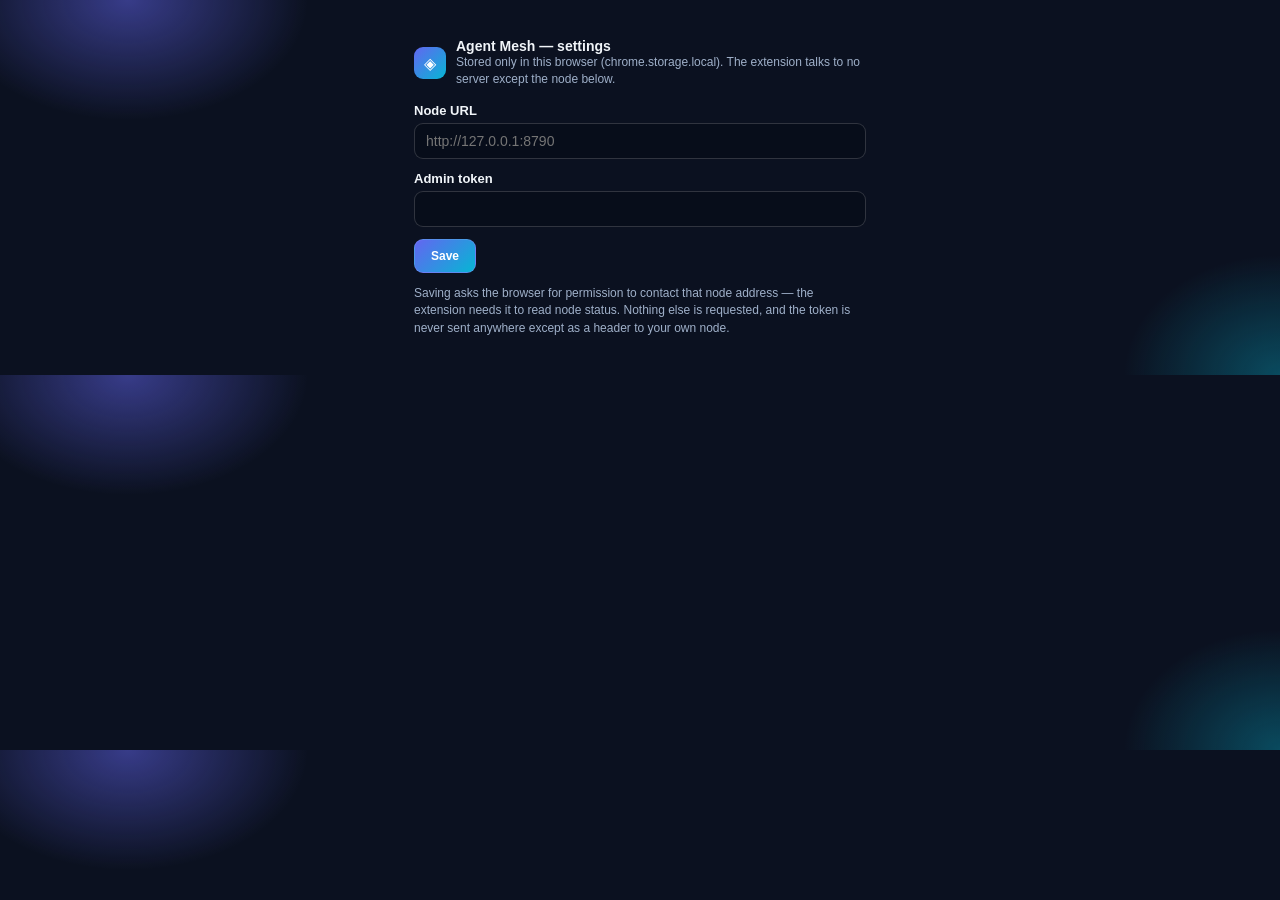
<file: extension/options.html>
<!DOCTYPE html>
<html lang="en">
<head>
  <meta charset="UTF-8">
  <title>Agent Mesh — settings</title>
  <link rel="stylesheet" href="popup.css">
  <style>
    body { width: auto; max-width: 480px; margin: 24px auto; }
    form { display: flex; flex-direction: column; gap: 12px; margin-top: 14px; }
    label { display: flex; flex-direction: column; gap: 5px; font-size: 13px; font-weight: 600; }
    input {
      background: rgba(7,11,22,.55); color: #f1f5f9;
      border: 1px solid rgba(255,255,255,.16); border-radius: 9px;
      padding: 9px 11px; font-size: 14px;
    }
    button { flex: 0 0 auto; padding: 9px 16px; }
  </style>
</head>
<body>
  <header>
    <span class="logo">◈</span>
    <div>
      <div class="title">Agent Mesh — settings</div>
      <div class="muted">Stored only in this browser (chrome.storage.local).
        The extension talks to no server except the node below.</div>
    </div>
  </header>
  <form id="opts-form">
    <label>Node URL
      <input id="node-url" placeholder="http://127.0.0.1:8790" required>
    </label>
    <label>Admin token
      <input id="admin-token" type="password" autocomplete="off" required>
    </label>
    <div>
      <button type="submit" class="primary">Save</button>
      <span id="saved" class="muted"></span>
    </div>
    <p class="muted">Saving asks the browser for permission to contact
      that node address — the extension needs it to read node status.
      Nothing else is requested, and the token is never sent anywhere
      except as a header to your own node.</p>
  </form>
  <script src="options.js"></script>
</body>
</html>
</file>
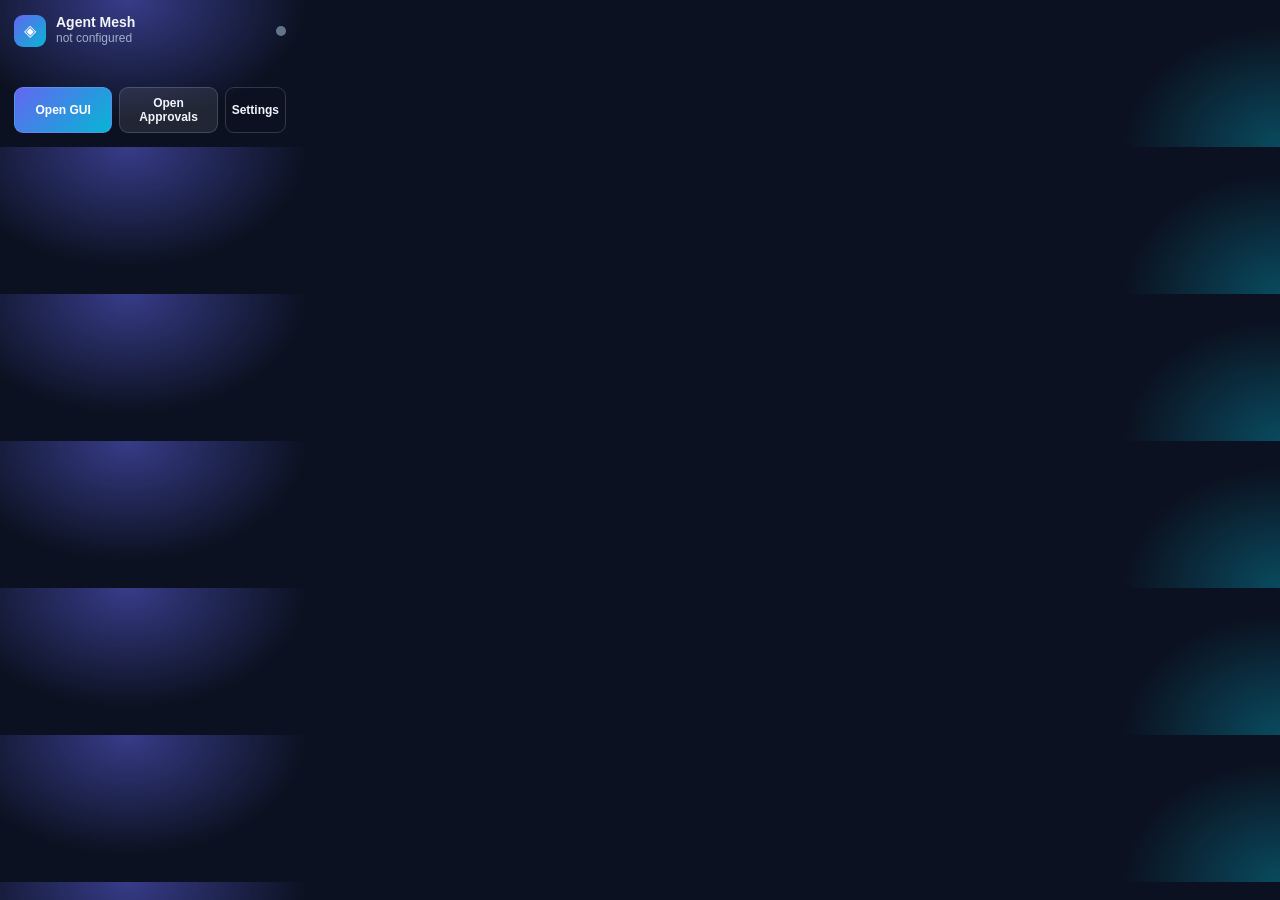
<file: extension/popup.html>
<!DOCTYPE html>
<html lang="en">
<head>
  <meta charset="UTF-8">
  <link rel="stylesheet" href="popup.css">
</head>
<body>
  <header>
    <span class="logo">◈</span>
    <div>
      <div class="title">Agent Mesh</div>
      <div id="node-line" class="muted">not configured</div>
    </div>
    <span id="reach-dot" class="dot unknown" title="node reachability"></span>
  </header>

  <section id="stats" class="hidden">
    <div class="grid">
      <div class="stat"><span id="count-online" class="num">–</span><span class="lbl">online</span></div>
      <div class="stat"><span id="count-idle" class="num">–</span><span class="lbl">idle</span></div>
      <div class="stat"><span id="count-offline" class="num">–</span><span class="lbl">offline</span></div>
      <div class="stat"><span id="count-approvals" class="num alert">–</span><span class="lbl">approvals waiting</span></div>
    </div>
  </section>

  <p id="message" class="muted"></p>

  <footer>
    <button id="open-gui" class="primary">Open GUI</button>
    <button id="open-approvals">Open Approvals</button>
    <button id="open-options" class="ghost">Settings</button>
  </footer>

  <script src="popup.js"></script>
</body>
</html>
</file>
<file: extension/popup.css>
/* Agent Mesh extension popup — glass look matching the node GUI. */
* { box-sizing: border-box; margin: 0; padding: 0; }
body {
  width: 300px;
  padding: 14px;
  font-family: -apple-system, BlinkMacSystemFont, "Segoe UI", Roboto, sans-serif;
  color: #f1f5f9;
  background:
    radial-gradient(300px 200px at 10% 0%, rgba(99,102,241,.5), transparent 60%),
    radial-gradient(260px 200px at 100% 100%, rgba(6,182,212,.35), transparent 60%),
    #0b1120;
}
header { display: flex; align-items: center; gap: 10px; margin-bottom: 12px; }
.logo {
  width: 32px; height: 32px; border-radius: 9px; flex-shrink: 0;
  background: linear-gradient(135deg, #6366f1, #06b6d4);
  display: flex; align-items: center; justify-content: center;
  font-size: 16px; color: #fff;
}
.title { font-weight: 700; font-size: 14px; }
.muted { color: #9fb0c9; font-size: 12px; line-height: 1.45; }
.dot { width: 10px; height: 10px; border-radius: 50%; margin-left: auto; flex-shrink: 0; }
.dot.ok { background: #10b981; box-shadow: 0 0 8px rgba(16,185,129,.9); }
.dot.bad { background: #f43f5e; box-shadow: 0 0 8px rgba(244,63,94,.8); }
.dot.unknown { background: #64748b; }
.hidden { display: none !important; }
.grid { display: grid; grid-template-columns: repeat(4, 1fr); gap: 8px; margin-bottom: 12px; }
.stat {
  background: rgba(255,255,255,.07);
  border: 1px solid rgba(255,255,255,.13);
  border-radius: 12px; padding: 8px 4px;
  display: flex; flex-direction: column; align-items: center; gap: 1px;
}
.num { font-size: 19px; font-weight: 800; }
.num.alert { color: #fda4af; }
.lbl { font-size: 9.5px; color: #9fb0c9; text-transform: uppercase; letter-spacing: .4px; text-align: center; }
#message { margin-bottom: 12px; min-height: 16px; }
footer { display: flex; gap: 7px; }
button {
  flex: 1; padding: 8px 6px; border-radius: 9px; cursor: pointer;
  font-size: 12px; font-weight: 600;
  background: rgba(255,255,255,.09); color: #f1f5f9;
  border: 1px solid rgba(255,255,255,.16);
}
button.primary {
  background: linear-gradient(135deg, #6366f1, #06b6d4);
  border-color: rgba(129,140,248,.5); color: #fff;
}
button.ghost { flex: 0 0 auto; background: transparent; }
button:disabled { opacity: .45; cursor: default; }
</file>
